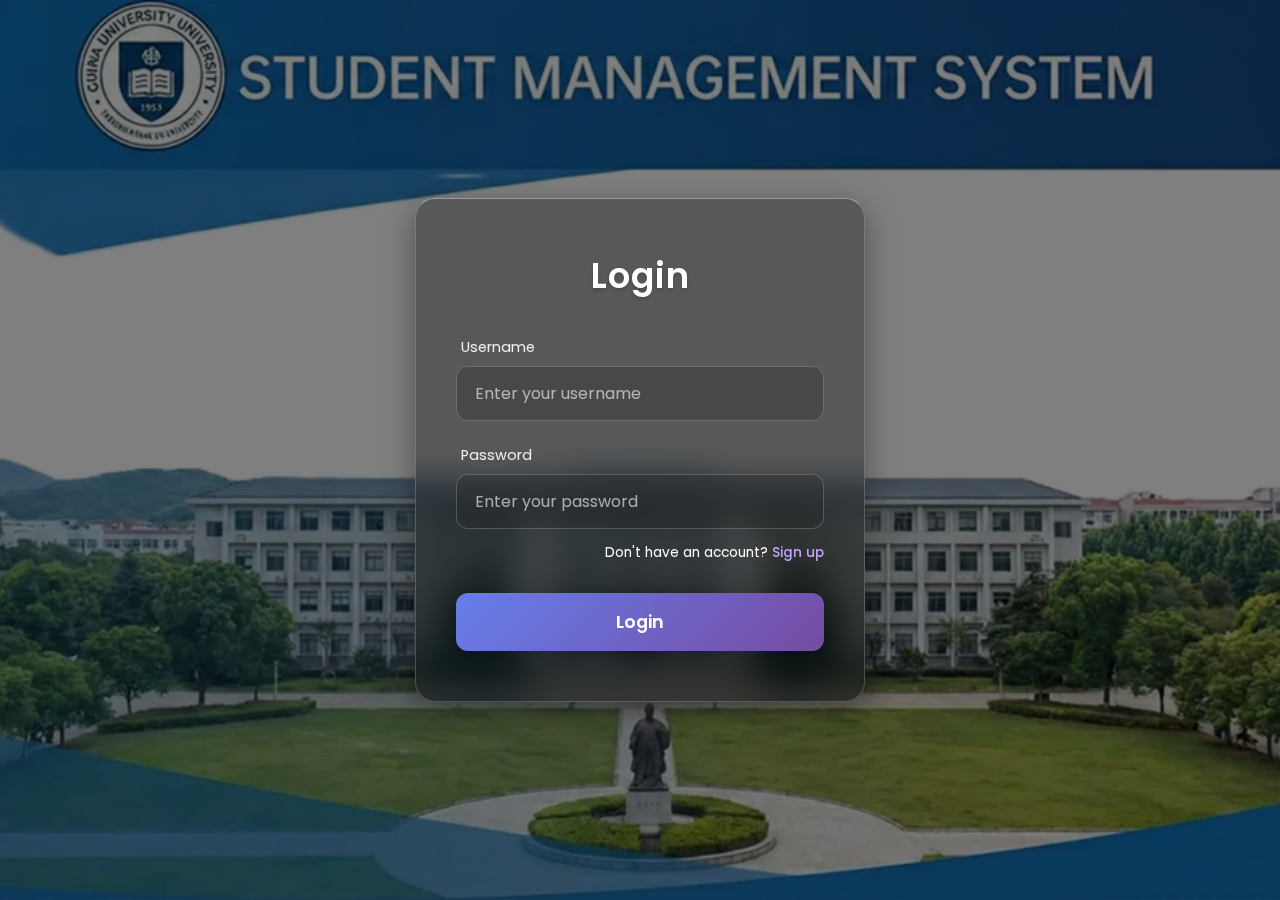
<file: project2/index.html>
<!DOCTYPE html>
<html lang="en">
<head>
    <meta charset="UTF-8">
    <meta name="viewport" content="width=device-width, initial-scale=1.0">
    <link rel="preload" as="image" href="./images/login_image.webp">
    <!-- Google Fonts: Poppins -->
    <link href="https://fonts.googleapis.com/css2?family=Poppins:wght@300;400;500;600&display=swap" rel="stylesheet">
    
    <title>Student Management System</title>
    <style>
        :root {
            /* Glassmorphism Variables */
            --glass-bg: rgba(0, 0, 0, 0.3); /* Darker glass for better contrast */
            --glass-border: rgba(255, 255, 255, 0.2);
            --glass-shadow: 0 8px 32px 0 rgba(0, 0, 0, 0.37);
            
            /* Colors */
            --text-color: #ffffff;
            --input-bg: rgba(255, 255, 255, 0.05);
            --input-focus-border: rgba(255, 255, 255, 0.5);
            
            /* Gradient for Button */
            --btn-gradient: linear-gradient(135deg, #667eea 0%, #764ba2 100%);
        }

        * {
            box-sizing: border-box;
            font-family: 'Poppins', sans-serif;
            transition: all 0.3s ease; /* Global smooth transition for that 'fast' feel */
        }

        body, html {
            margin: 0;
            padding: 0;
            height: 100%;
            overflow: hidden; /* Prevent scrolling if not needed */
        }

        .main {
            /* Dark overlay to make text pop */
            background-image: linear-gradient(rgba(0,0,0,0.5), rgba(0,0,0,0.5)), url("./images/login_image.webp");
            background-size: cover;
            background-position: center;
            height: 100vh;
            width: 100vw;
            display: flex;
            align-items: center;
            justify-content: center;
        }

        .boxes {
            /* Glassmorphism Effect */
            background: var(--glass-bg);
            backdrop-filter: blur(16px);
            -webkit-backdrop-filter: blur(16px);
            border: 1px solid var(--glass-border);
            border-top: 1px solid rgba(255, 255, 255, 0.4); /* Highlight top border */
            border-radius: 20px;
            box-shadow: var(--glass-shadow);
            
            padding: 50px 40px;
            width: 90%;
            max-width: 450px;
            display: flex;
            flex-direction: column;
            align-items: center;
            color: var(--text-color);
            

        }


        h1 {
            margin: 0 0 35px 0;
            font-weight: 600;
            font-size: 2.2rem;
            text-align: center;
            letter-spacing: 1px;
            text-shadow: 0 2px 4px rgba(0,0,0,0.2);
        }

        form {
            width: 100%;
            display: flex;
            flex-direction: column;
        }

        label {
            margin-bottom: 8px;
            font-size: 0.9rem;
            font-weight: 400;
            margin-left: 5px;
            opacity: 0.9;
        }

        input {
            background: var(--input-bg);
            border: 1px solid var(--glass-border);
            border-radius: 12px;
            padding: 14px 18px;
            margin-bottom: 24px;
            color: white;
            font-size: 1rem;
            outline: none;
            backdrop-filter: blur(5px);
        }

        input::placeholder {
            color: rgba(255, 255, 255, 0.6);
        }

        input:focus {
            background: rgba(255, 255, 255, 0.15);
            border-color: var(--input-focus-border);
            box-shadow: 0 0 15px rgba(255, 255, 255, 0.1);
            transform: scale(1.02); /* Subtle zoom */
        }

        button {
            background: var(--btn-gradient);
            border: none;
            border-radius: 12px;
            padding: 16px;
            color: white;
            font-size: 1.1rem;
            font-weight: 600;
            cursor: pointer;
            margin-top: 10px;
            box-shadow: 0 4px 15px rgba(0,0,0,0.2);
            position: relative;
            overflow: hidden;
        }

        button:hover {
            transform: translateY(-3px);
            box-shadow: 0 8px 20px rgba(0,0,0,0.3);
            filter: brightness(1.1);
        }

        button:active {
            transform: translateY(-1px);
        }

        .signup-text {
            font-size: 0.85rem;
            margin: -10px 0 20px 0; /* negative top margin to pull it up closer to inputs */
            text-align: right;
            width: 100%;
        }

        .signup-text a {
            color: #bfa3ff; /* Light purple to match gradient */
            text-decoration: none;
            font-weight: 500;
            transition: color 0.3s ease;
        }

        .signup-text a:hover {
            color: #ffffff;
            text-decoration: underline;
        }

        /* Responsive Design */
        @media (max-width: 480px) {
            .boxes {
                width: 95%;
                padding: 30px 20px;
            }
            h1 {
                font-size: 1.8rem;
            }
        }
    </style>
</head>
<body>

    <div class="main">
        <div class="boxes">
            <form action="/login" method="post">
                <h1>Login</h1>
                <label for="username">Username</label>
                <input type="text" id="username" name="username" placeholder="Enter your username" autocomplete="username" required>
                
                <label for="password">Password</label>
                <input type="password" id="password" name="password" placeholder="Enter your password" autocomplete="current-password" required>
                
                <div class="signup-text">
                    Don't have an account? <a href="/register">Sign up</a>
                </div>

                <button type="submit">Login</button>
            </form>
        </div>
    </div>

</body>
</html>
</file>
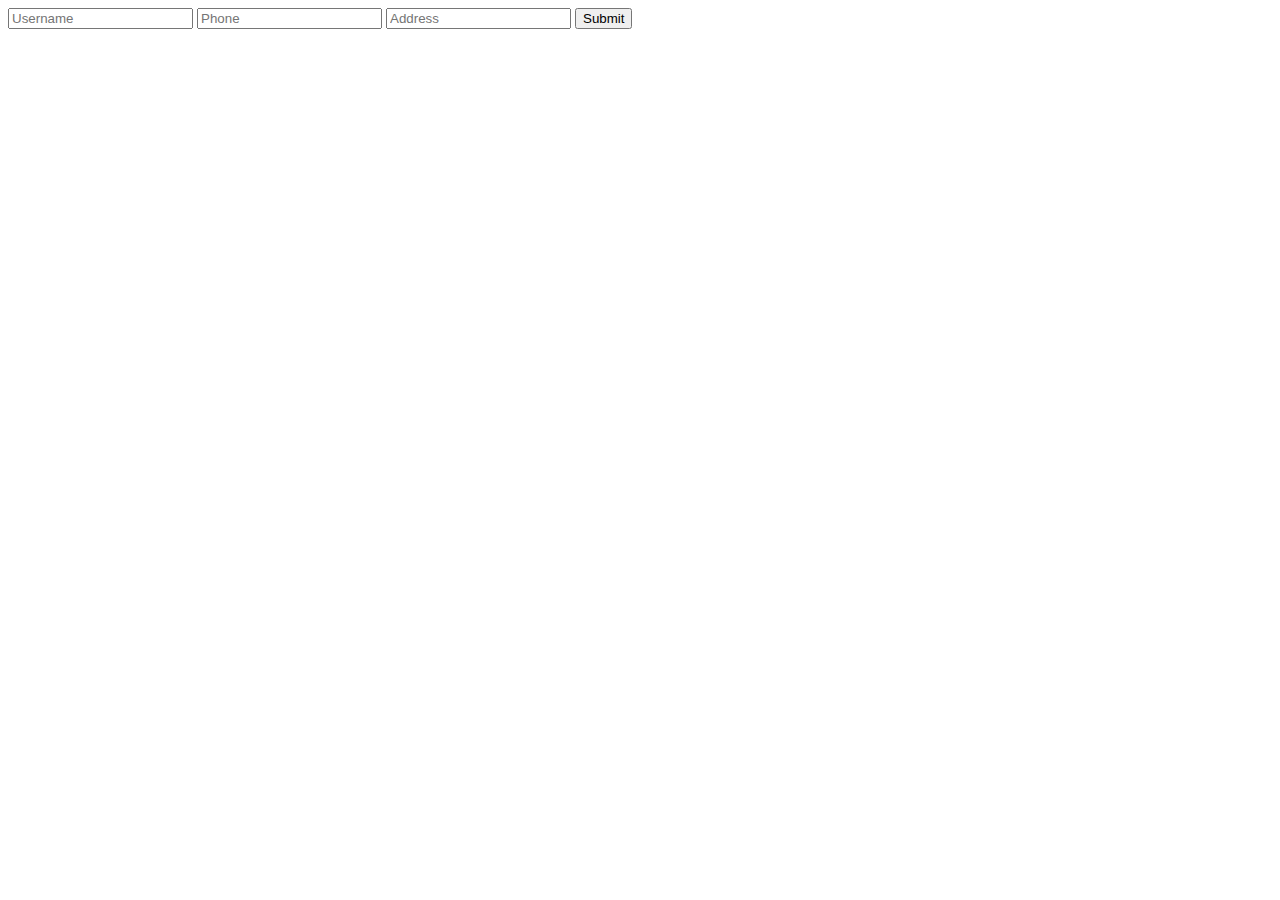
<file: Learning/templates/form.html>
<!DOCTYPE html>
<html lang="en">
<head>
    <meta charset="UTF-8">
    <meta name="viewport" content="width=device-width, initial-scale=1.0">
    <title>Document</title>
</head>
<body>
    <form action="/submit" method="POST">
        <input type="text" name="username" placeholder="Username" required>
        <input type="text" name="userphone" placeholder="Phone" required>
        <input type="text" name="useraddress" placeholder="Address" required>
        <button type="submit">Submit</button>
    </form>
</body>
</html>
</file>
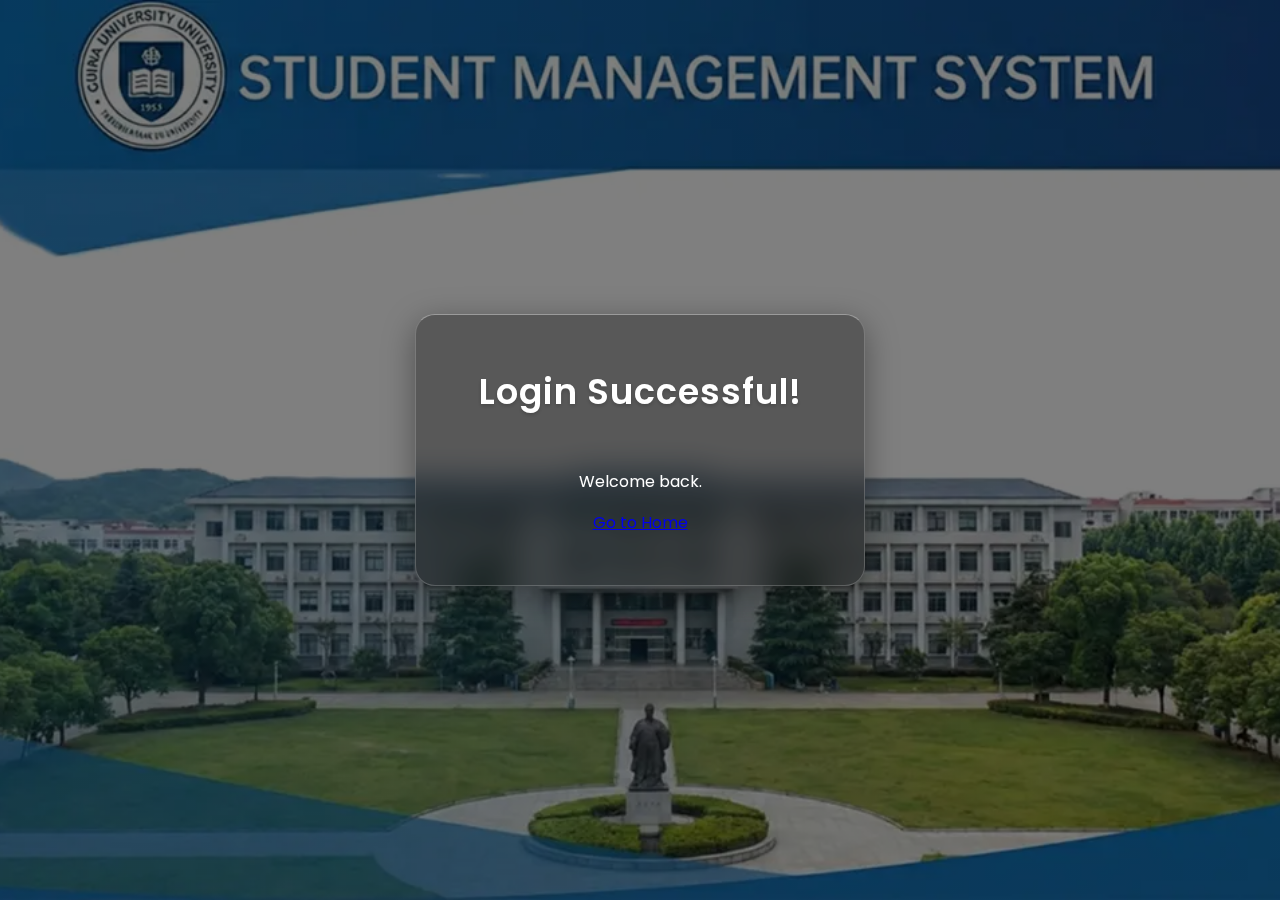
<file: project2/templates/login_success.html>
<head>
    <meta charset="UTF-8">
    <meta name="viewport" content="width=device-width, initial-scale=1.0">
    <link href="https://fonts.googleapis.com/css2?family=Poppins:wght@300;400;500;600&display=swap" rel="stylesheet">
    <title>Login Success</title>
    <link rel="stylesheet" href="../static/styles/style.css">
</head>
<body>
    <div class="main">
        <div class="boxes">
            <h1>Login Successful!</h1>
            <p>Welcome back.</p>
            <a href="/">Go to Home</a>
        </div>
    </div>
</body>
</file>
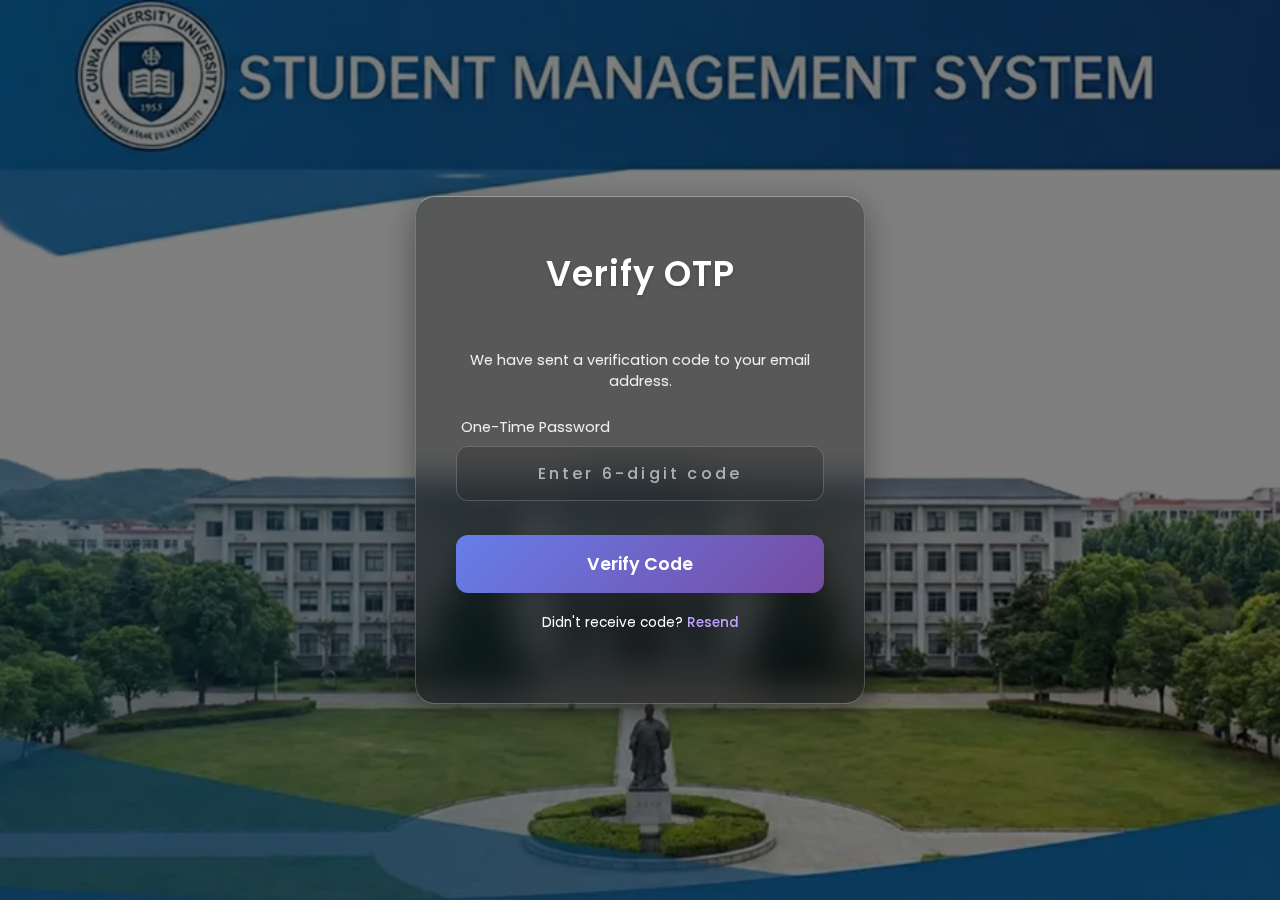
<file: project2/templates/otp_send_page.html>
<!DOCTYPE html>
<html lang="en">
<head>
    <meta charset="UTF-8">
    <meta name="viewport" content="width=device-width, initial-scale=1.0">
    <!-- Google Fonts: Poppins -->
    <link href="https://fonts.googleapis.com/css2?family=Poppins:wght@300;400;500;600&display=swap" rel="stylesheet">
    <link rel="stylesheet" href="../static/styles/style.css">
    <title>Verify OTP</title>
</head>
<body>
    <div class="main">
        <div class="boxes">
            <form action="/verify_otp" method="post">
                <h1>Verify OTP</h1>
                <p style="margin-bottom: 25px; text-align: center; font-size: 0.9rem; opacity: 0.9;">
                    We have sent a verification code to your email address.
                </p> 

                <label for="otp">One-Time Password</label>
                <input type="text" id="otp" name="otp" placeholder="Enter 6-digit code" required pattern="\d{6}" maxlength="6" title="Please enter the 6-digit code" style="text-align: center; letter-spacing: 0.2rem; font-weight: 500;">
                
                <button type="submit">Verify Code</button>
                
                <div class="signup-text" style="margin-top: 20px; text-align: center;">
                    Didn't receive code? <a href="#">Resend</a>
                </div>
            </form>
        </div>
    </div>
</body>
</html>
</file>
<file: project2/static/styles/style.css>
:root {
  /* Glassmorphism Variables */
  --glass-bg: rgba(0, 0, 0, 0.3);
  /* Darker glass for better contrast */
  --glass-border: rgba(255, 255, 255, 0.2);
  --glass-shadow: 0 8px 32px 0 rgba(0, 0, 0, 0.37);

  /* Colors */
  --text-color: #ffffff;
  --input-bg: rgba(255, 255, 255, 0.05);
  --input-focus-border: rgba(255, 255, 255, 0.5);

  /* Gradient for Button */
  --btn-gradient: linear-gradient(135deg, #667eea 0%, #764ba2 100%);
}

* {
  box-sizing: border-box;
  font-family: "Poppins", sans-serif;
}

body,
html {
  margin: 0;
  padding: 0;
  height: 100%;
  overflow: hidden;
  /* Prevent scrolling if not needed */
}

.main {
  /* Dark overlay to make text pop */
  background-image: linear-gradient(rgba(0, 0, 0, 0.5), rgba(0, 0, 0, 0.5)),
    url("../images/login_image.webp");
  background-size: cover;
  background-position: center;
  height: 100vh;
  width: 100vw;
  display: flex;
  align-items: center;
  justify-content: center;
}

.boxes {
  /* Glassmorphism Effect */
  background: var(--glass-bg);
  backdrop-filter: blur(16px);
  -webkit-backdrop-filter: blur(16px);
  border: 1px solid var(--glass-border);
  border-top: 1px solid rgba(255, 255, 255, 0.4);
  /* Highlight top border */
  border-radius: 20px;
  box-shadow: var(--glass-shadow);

  padding: 50px 40px;
  width: 90%;
  max-width: 450px;
  display: flex;
  flex-direction: column;
  align-items: center;
  color: var(--text-color);
}

h1 {
  margin: 0 0 35px 0;
  font-weight: 600;
  font-size: 2.2rem;
  text-align: center;
  letter-spacing: 1px;
  text-shadow: 0 2px 4px rgba(0, 0, 0, 0.2);
}

form {
  width: 100%;
  display: flex;
  flex-direction: column;
}

label {
  margin-bottom: 8px;
  font-size: 0.9rem;
  font-weight: 400;
  margin-left: 5px;
  opacity: 0.9;
}

input {
  background: var(--input-bg);
  border: 1px solid var(--glass-border);
  border-radius: 12px;
  padding: 14px 18px;
  margin-bottom: 24px;
  color: white;
  font-size: 1rem;
  outline: none;
  backdrop-filter: blur(5px);
}

input::placeholder {
  color: rgba(255, 255, 255, 0.6);
}

input:focus {
  background: rgba(255, 255, 255, 0.15);
  border-color: var(--input-focus-border);
  box-shadow: 0 0 15px rgba(255, 255, 255, 0.1);
  transform: scale(1.02);
  /* Subtle zoom */
}

button {
  background: var(--btn-gradient);
  border: none;
  border-radius: 12px;
  padding: 16px;
  color: white;
  font-size: 1.1rem;
  font-weight: 600;
  cursor: pointer;
  margin-top: 10px;
  box-shadow: 0 4px 15px rgba(0, 0, 0, 0.2);
  position: relative;
  overflow: hidden;
}

button:hover {
  transform: translateY(-3px);
  box-shadow: 0 8px 20px rgba(0, 0, 0, 0.3);
  filter: brightness(1.1);
}

button:active {
  transform: translateY(-1px);
}

.signup-text {
  font-size: 0.85rem;
  margin: -10px 0 20px 0;
  /* negative top margin to pull it up closer to inputs */
  text-align: right;
  width: 100%;
}

.signup-text a {
  color: #bfa3ff;
  /* Light purple to match gradient */
  text-decoration: none;
  font-weight: 500;
  transition: color 0.3s ease;
}

.signup-text a:hover {
  color: #ffffff;
  text-decoration: underline;
}

/* Responsive Design */
@media (max-width: 480px) {
  .boxes {
    width: 95%;
    padding: 30px 20px;
  }

  h1 {
    font-size: 1.8rem;
  }
}

.error-message {
  color: #ff6b6b;
  /* Soft red */
  background: rgba(255, 0, 0, 0.1);
  border: 1px solid #ff6b6b;
  padding: 10px;
  border-radius: 8px;
  margin-bottom: 20px;
  text-align: center;
  font-size: 0.9rem;
  width: 100%;
}
</file>
